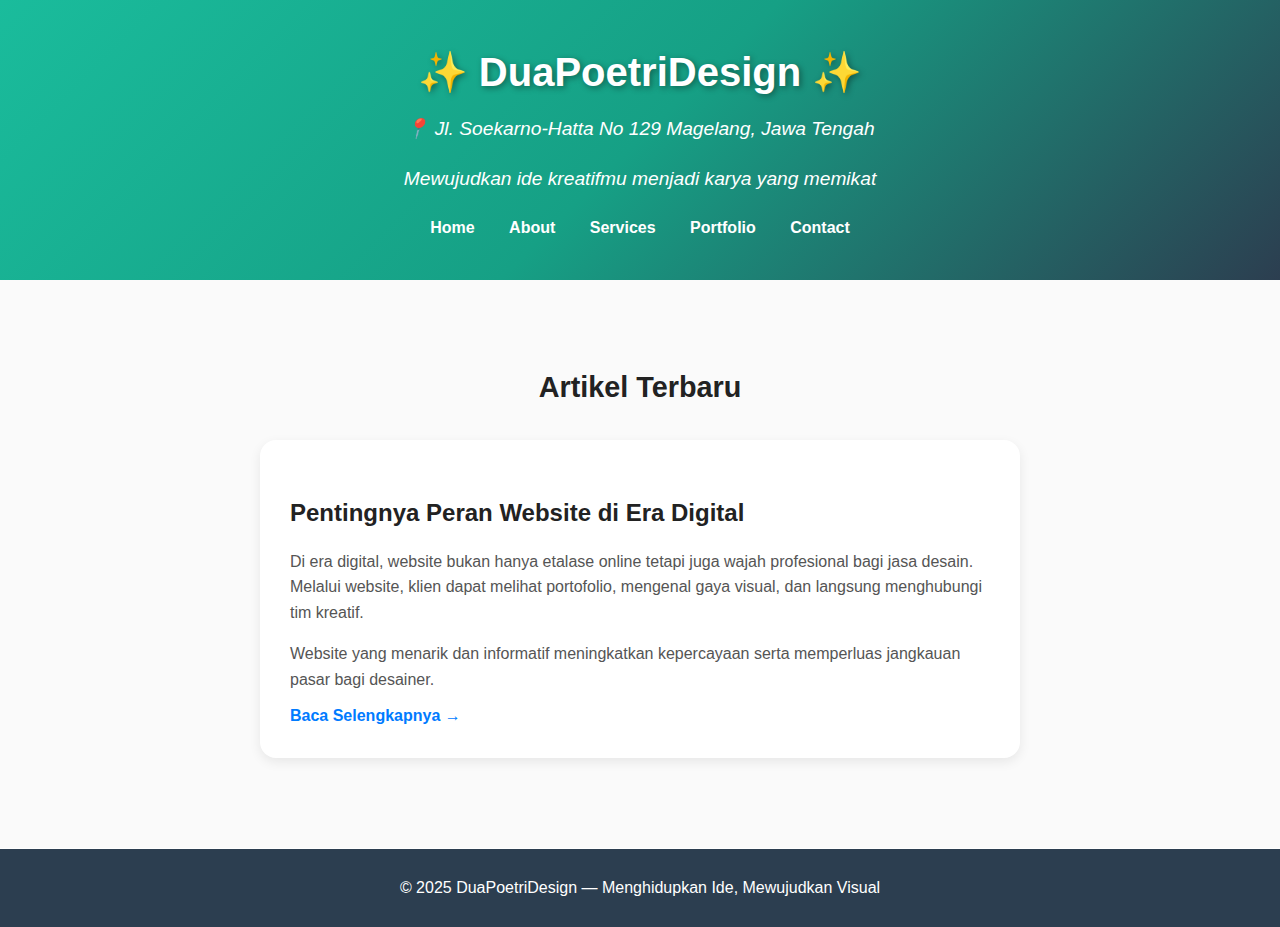
<file: index.html>
<!DOCTYPE html>
<html lang="id">
<head>
  <meta charset="UTF-8">
  <meta name="viewport" content="width=device-width, initial-scale=1.0">
  <meta name="google-site-verification" content="0qlnvdo8VBkKUdTzlYlDmffvD2pBBn_Ys27efdQswCQ" />
  <title>DuaPoetriDesign</title>
  <link rel="stylesheet" href="css/style.css">

  <style>
    /* ======== GAYA TAMBAHAN UNTUK ARTIKEL ======== */
    #blog {
      background: #fafafa;
      padding: 60px 20px;
      text-align: center;
    }

    #blog h2 {
      font-size: 1.8rem;
      margin-bottom: 10px;
      color: #222;
    }

    #blog p {
      font-size: 1rem;
      color: #555;
    }

    .artikel-card {
      max-width: 700px;
      background: #fff;
      margin: 30px auto;
      border-radius: 16px;
      box-shadow: 0 4px 12px rgba(0,0,0,0.08);
      padding: 30px;
      text-align: left;
      transition: all 0.3s ease;
    }

    .artikel-card:hover {
      transform: translateY(-5px);
      box-shadow: 0 6px 16px rgba(0,0,0,0.15);
    }

    .artikel-card h3 {
      font-size: 1.5rem;
      color: #222;
      margin-bottom: 10px;
    }

    .artikel-card p {
      color: #555;
      line-height: 1.6;
      margin-bottom: 10px;
    }

    .artikel-card a {
      color: #007bff;
      text-decoration: none;
      font-weight: 600;
    }

    .artikel-card a:hover {
      text-decoration: underline;
    }
  </style>
</head>
  
<body>

  <!-- HEADER -->
  <header>
    <h1>✨ DuaPoetriDesign ✨</h1>
    <p class="alamat">📍 Jl. Soekarno-Hatta No 129 Magelang, Jawa Tengah</p>
    <p>Mewujudkan ide kreatifmu menjadi karya yang memikat</p>
    <nav>
      <a href="index.html" class="active">Home</a>
      <a href="about.html">About</a>
      <a href="services.html">Services</a>
      <a href="portfolio.html">Portfolio</a>
      <a href="contact.html">Contact</a>
    </nav>
  </header>
  
  <!-- BLOG / ARTIKEL -->
  <section id="blog">
    <h2>Artikel Terbaru</h2>
    <div class="artikel-card">
      <h3>Pentingnya Peran Website di Era Digital</h3>
      <p>
        Di era digital, website bukan hanya etalase online tetapi juga wajah profesional bagi jasa desain. 
        Melalui website, klien dapat melihat portofolio, mengenal gaya visual, dan langsung menghubungi tim kreatif.
      </p>
      <p>
        Website yang menarik dan informatif meningkatkan kepercayaan serta memperluas jangkauan pasar bagi desainer.
      </p>
      <a href="artikel.html">Baca Selengkapnya →</a>
    </div>
  </section>

  <!-- FOOTER -->
  <footer>
    <p>&copy; 2025 DuaPoetriDesign — Menghidupkan Ide, Mewujudkan Visual</p>
  </footer>

</body>
</html>
</file>
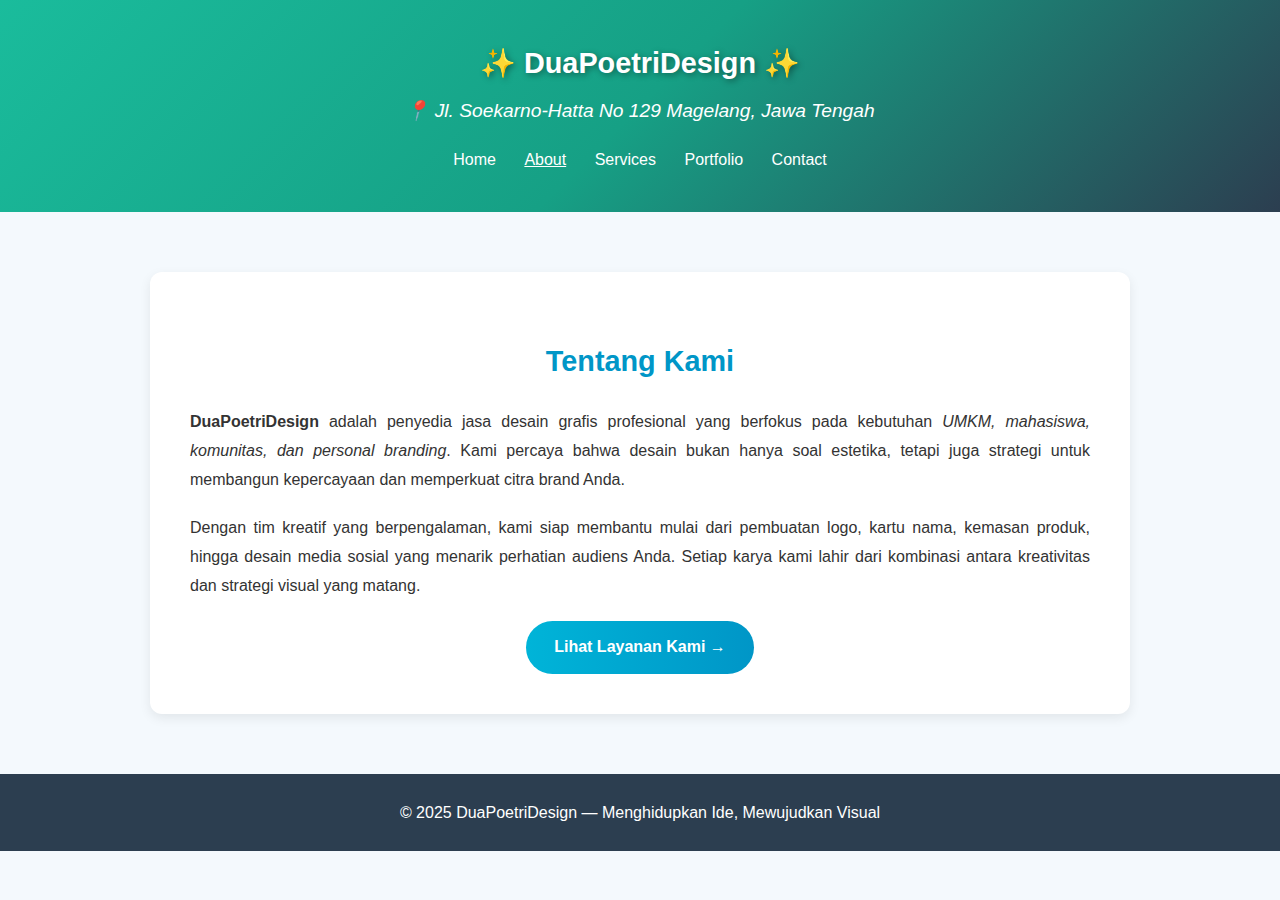
<file: about.html>
<!DOCTYPE html>
<html lang="id">
<head>
  <meta charset="UTF-8">
  <meta name="viewport" content="width=device-width, initial-scale=1.0">

  <!-- SEO Meta Tags -->
  <title>Tentang Kami - DuaPoetriDesign | Jasa Desain Kreatif & Profesional di Magelang</title>
  <meta name="description" content="Kenali lebih dekat DuaPoetriDesign — penyedia jasa desain grafis profesional di Magelang. Kami membantu UMKM, mahasiswa, dan personal branding dalam membangun identitas visual yang kuat.">
  <meta name="keywords" content="dua poetri design, tentang kami, jasa desain magelang, desain grafis, desain logo, branding, desain profesional, jasa desain UMKM">
  <meta name="author" content="DuaPoetriDesign">
  <meta name="robots" content="index, follow">
  <link rel="canonical" href="https://dua-poetri-design.vercel.app/about.html">

  <!-- Open Graph (Facebook, WhatsApp, LinkedIn) -->
  <meta property="og:title" content="Tentang Kami - DuaPoetriDesign">
  <meta property="og:description" content="DuaPoetriDesign menghadirkan solusi desain kreatif dan profesional untuk membantu membangun citra brand dan personal branding Anda.">
  <meta property="og:image" content="https://dua-poetri-design.vercel.app/images/about-thumbnail.jpg">
  <meta property="og:url" content="https://dua-poetri-design.vercel.app/about.html">
  <meta property="og:type" content="website">
  <meta property="og:locale" content="id_ID">

  <!-- Twitter Card -->
  <meta name="twitter:card" content="summary_large_image">
  <meta name="twitter:title" content="Tentang Kami - DuaPoetriDesign">
  <meta name="twitter:description" content="Kenali lebih dekat DuaPoetriDesign — penyedia jasa desain profesional di Magelang.">
  <meta name="twitter:image" content="https://dua-poetri-design.vercel.app/images/about-thumbnail.jpg">

  <!-- Favicon -->
  <link rel="icon" href="images/favicon.png" type="image/png">

  <!-- Stylesheet -->
  <link rel="stylesheet" href="css/style.css">
  <style>
    body {
      font-family: "Poppins", sans-serif;
      margin: 0;
      background-color: #f4f9fd;
      color: #333;
    }

    /* Header */
    header {
      background: linear-gradient(135deg, #1abc9c, #16a085, #2c3e50);
      color: white;
      padding: 40px 20px;
      text-align: center;
    }
    header h1 {
      font-size: 1.8rem;
      margin-bottom: 0.4rem;
    }
    nav a {
      color: white;
      text-decoration: none;
      margin: 0 12px;
      font-weight: 500;
      transition: 0.3s;
    }
    nav a:hover, nav a.active {
      text-decoration: underline;
    }

    /* Hero Section */
    .hero {
      background: url('https://images.unsplash.com/photo-1505685296765-3a2736de412f?auto=format&fit=crop&w=1600&q=80') center/cover no-repeat;
      color: white;
      text-align: center;
      padding: 120px 20px;
      position: relative;
    }
    .hero::after {
      content: "";
      position: absolute;
      top: 0; left: 0;
      width: 100%; height: 100%;
      background: rgba(0, 150, 199, 0.6);
    }
    .hero h2, .hero p {
      position: relative;
      z-index: 1;
    }
    .hero h2 {
      font-size: 2.2rem;
      margin-bottom: 10px;
    }
    .hero p {
      font-size: 1.1rem;
      max-width: 700px;
      margin: 0 auto;
    }

    /* About Section */
    .about {
      max-width: 900px;
      background: white;
      margin: 60px auto;
      padding: 40px;
      border-radius: 12px;
      box-shadow: 0 4px 12px rgba(0,0,0,0.08);
      text-align: justify;
      line-height: 1.8;
      animation: fadeIn 0.8s ease-in-out;
    }
    .about h2 {
      color: #0096c7;
      text-align: center;
      font-size: 1.8rem;
      margin-bottom: 20px;
    }
    .about p {
      margin-bottom: 20px;
    }

    /* Tombol */
    .btn-about {
      display: inline-block;
      text-align: center;
      background: linear-gradient(90deg, #00b4d8, #0096c7);
      color: white;
      padding: 12px 28px;
      border-radius: 30px;
      text-decoration: none;
      font-weight: 600;
      transition: 0.3s;
    }
    .btn-about:hover {
      background: linear-gradient(90deg, #0096c7, #0077b6);
    }

    /* Footer */
    footer {
      background: #2c3e50;
      color: white;
      text-align: center;
      padding: 10px;
      margin-top: 1px;
    }

    /* Animasi */
    @keyframes fadeIn {
      from { opacity: 0; transform: translateY(20px); }
      to { opacity: 1; transform: translateY(0); }
    }

    /* Responsif */
    @media (max-width: 768px) {
      header h1 { font-size: 1.4rem; }
      .hero h2 { font-size: 1.8rem; }
      .about { padding: 25px; }
      .btn-about { padding: 10px 20px; font-size: 0.95rem; }
    }
  </style>
</head>
<body>

<header>
  <h1>✨ DuaPoetriDesign ✨</h1>
  <p class="alamat">📍 Jl. Soekarno-Hatta No 129 Magelang, Jawa Tengah</p>
  <nav>
    <a href="index.html">Home</a>
    <a href="about.html" class="active">About</a>
    <a href="services.html">Services</a>
    <a href="portfolio.html">Portfolio</a>
    <a href="contact.html">Contact</a>
  </nav>
</header>
<main>
  <section class="about">
    <h2>Tentang Kami</h2>
    <p><strong>DuaPoetriDesign</strong> adalah penyedia jasa desain grafis profesional yang berfokus pada kebutuhan 
      <em>UMKM, mahasiswa, komunitas, dan personal branding</em>. Kami percaya bahwa desain bukan hanya soal estetika, 
      tetapi juga strategi untuk membangun kepercayaan dan memperkuat citra brand Anda.</p>

    <p>Dengan tim kreatif yang berpengalaman, kami siap membantu mulai dari pembuatan logo, kartu nama, kemasan produk, 
      hingga desain media sosial yang menarik perhatian audiens Anda. Setiap karya kami lahir dari kombinasi antara kreativitas 
      dan strategi visual yang matang.</p>

    <div style="text-align:center;">
      <a href="services.html" class="btn-about">Lihat Layanan Kami →</a>
    </div>
  </section>
</main>

<footer>
  <p>&copy; 2025 DuaPoetriDesign — Menghidupkan Ide, Mewujudkan Visual</p>
</footer>

</body>

</html>
</file>
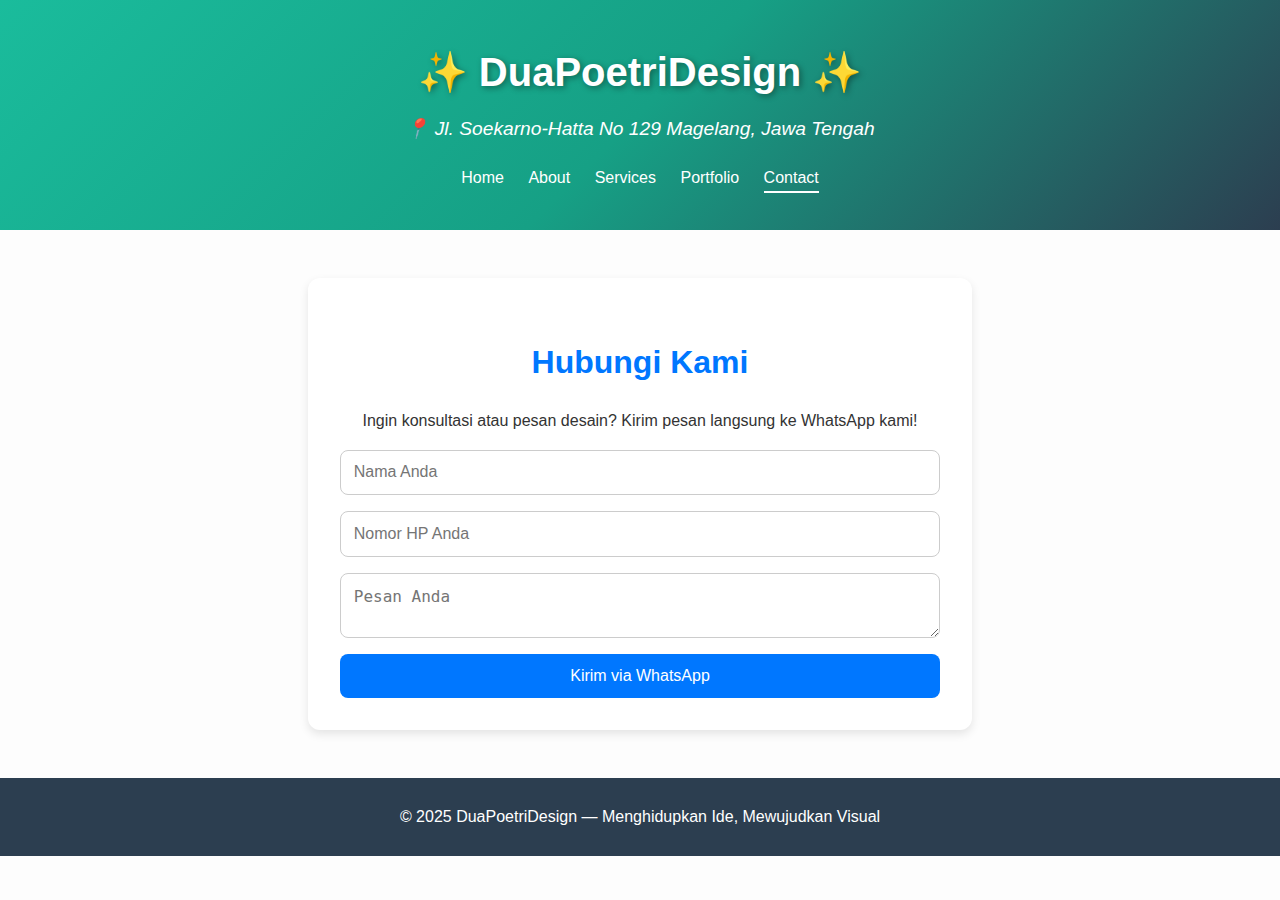
<file: contact.html>
<!DOCTYPE html> 
<html lang="id"> 
<head> 
<meta charset="UTF-8"> 
<meta name="viewport" content="width=device-width, initial-scale=1.0"> 
<title>Kontak - DuaPoetriDesign</title> 
<link rel="stylesheet" href="css/style.css">
  <style>
    body {
      font-family: 'Poppins', sans-serif;
      background-color: #fdfdfd;
      margin: 0;
      color: #333;
    }

    header {
      background: linear-gradient(135deg, #1abc9c, #16a085, #2c3e50);
      color: white;
      padding: 40px 20px;
      text-align: center;
    }

    nav a {
      color: white;
      text-decoration: none;
      margin: 0 10px;
      font-weight: 500;
    }

    nav a.active {
      border-bottom: 2px solid white;
    }

    .contact {
      max-width: 600px;
      margin: 3rem auto;
      padding: 2rem;
      background: white;
      border-radius: 12px;
      box-shadow: 0 4px 10px rgba(0,0,0,0.1);
      text-align: center;
    }

    .contact h2 {
      color: #0077ff;
    }

    form {
      display: flex;
      flex-direction: column;
      gap: 1rem;
      margin-top: 1rem;
    }

    input, textarea {
      padding: 0.8rem;
      border: 1px solid #ccc;
      border-radius: 8px;
      font-size: 1rem;
    }

    button {
      background: #0077ff;
      color: white;
      padding: 0.8rem;
      border: none;
      border-radius: 8px;
      font-size: 1rem;
      cursor: pointer;
      transition: background 0.3s ease;
    }

    button:hover {
      background: #005fcc;
    }

    footer {
      background: #2c3e50;
      color: white;
      text-align: center;
      padding: 10px;
      margin-top: 1px;
    }
  </style>
</head>
<body>

<header>
  <h1>✨ DuaPoetriDesign ✨</h1>
  <p class="alamat">📍 Jl. Soekarno-Hatta No 129 Magelang, Jawa Tengah</p>
  <nav>
    <a href="index.html">Home</a>
    <a href="about.html">About</a>
    <a href="services.html">Services</a>
    <a href="portfolio.html">Portfolio</a>
    <a href="contact.html" class="active">Contact</a>
  </nav>
</header>

<main>
  <section class="contact">
    <h2>Hubungi Kami</h2>
    <p>Ingin konsultasi atau pesan desain? Kirim pesan langsung ke WhatsApp kami!</p>

    <form id="waForm">
      <input type="text" id="nama" placeholder="Nama Anda" required>
      <input type="text" id="nomor" placeholder="Nomor HP Anda" required>
      <textarea id="pesan" placeholder="Pesan Anda" required></textarea>
      <button type="submit">Kirim via WhatsApp</button>
    </form>
  </section>
</main>

<footer>
  <p>&copy; 2025 DuaPoetriDesign — Menghidupkan Ide, Mewujudkan Visual</p>
</footer>

<script>
  // --- 1️⃣ Isi otomatis dari parameter URL ---
  const params = new URLSearchParams(window.location.search);
  const service = params.get('service'); // ambil ?service=...

  if (service) {
    const pesanField = document.getElementById('pesan');
    pesanField.value = `Saya ingin memesan layanan ${service}.`;
  }

  // --- 2️⃣ Kirim ke WhatsApp ---
  document.getElementById('waForm').addEventListener('submit', function(e) {
    e.preventDefault();

    const nama = document.getElementById('nama').value.trim();
    const nomor = document.getElementById('nomor').value.trim();
    const pesan = document.getElementById('pesan').value.trim();

    if (!nama || !nomor || !pesan) {
      alert('Harap isi semua kolom terlebih dahulu.');
      return;
    }

    const nomorWA = "6282138400101"; // Ganti sesuai nomor WA bisnis
    const teks = `Halo Dua Putri Design!%0A`
      + `Saya ${encodeURIComponent(nama)}.%0A`
      + `Nomor HP: ${encodeURIComponent(nomor)}.%0A`
      + `Pesan: ${encodeURIComponent(pesan)}`;

    const url = `https://wa.me/${nomorWA}?text=${teks}`;
    window.open(url, '_blank');
  });
</script>

</body>
</html>
</file>
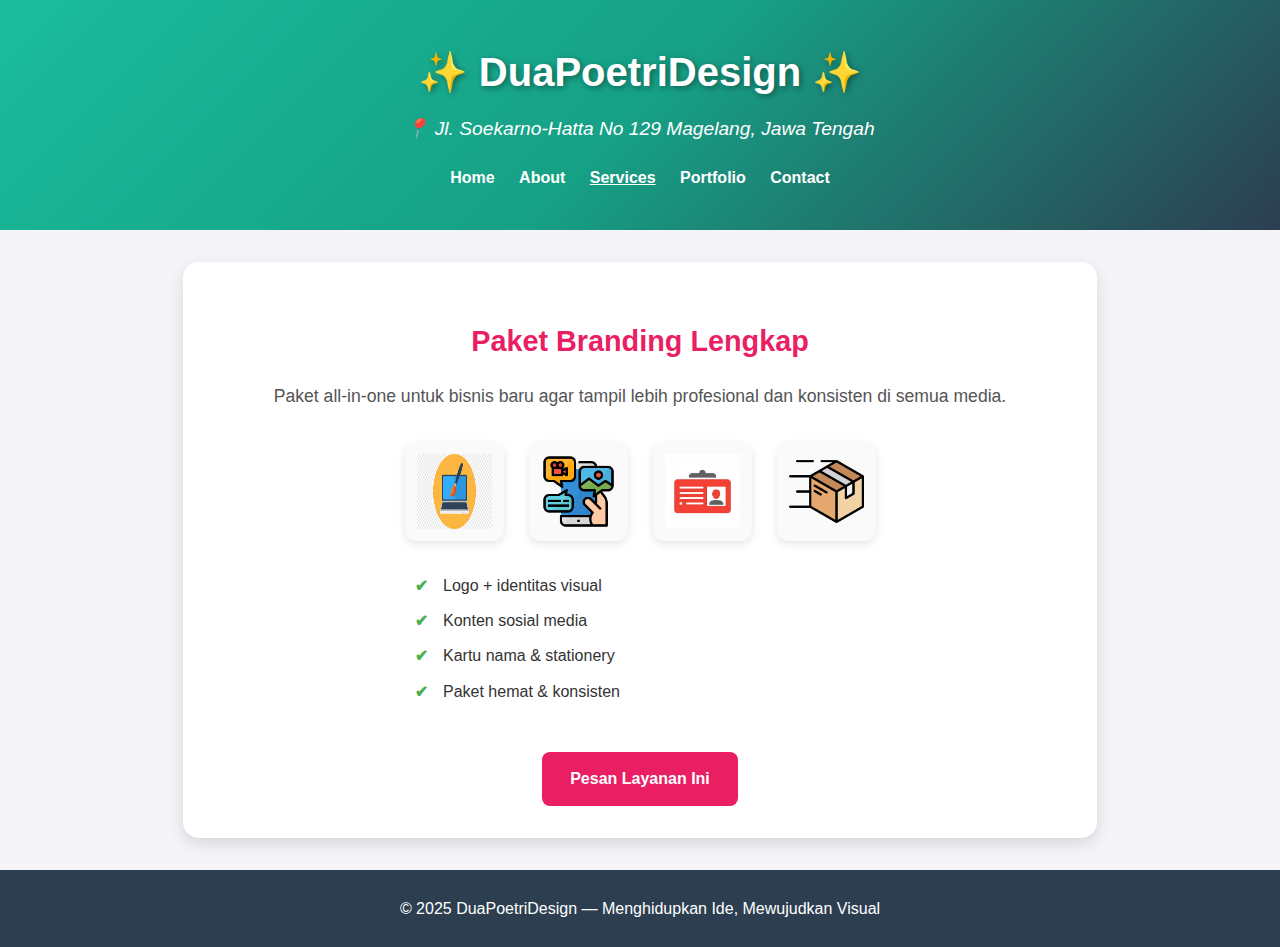
<file: service-branding.html>
<!DOCTYPE html>
<html lang="id">
<head>
  <meta charset="UTF-8">
  <meta name="viewport" content="width=device-width, initial-scale=1.0">
  <title>Paket Branding Lengkap - DuaPoetriDesign</title>
  <link rel="stylesheet" href="css/style.css">
  <style>
    body {
      font-family: Arial, sans-serif;
      margin: 0; padding: 0;
      background: #f4f4f9;
      color: #333;
    }
    header {
      background: linear-gradient(135deg, #1abc9c, #16a085, #2c3e50);
      color: white;
      padding: 40px 20px;
      text-align: center;
    }
    nav a {
      color: #fff;
      margin: 0 10px;
      text-decoration: none;
    }
    nav a.active {
      font-weight: bold;
      text-decoration: underline;
    }
    .service-detail {
      max-width: 850px;
      margin: 2rem auto;
      padding: 2rem;
      background: #fff;
      border-radius: 16px;
      box-shadow: 0 6px 16px rgba(0,0,0,0.12);
      text-align: center;
    }
    .service-detail h2 {
      color: #e91e63;
      margin-bottom: 1rem;
      font-size: 1.8rem;
    }
    .service-detail p {
      font-size: 1.1rem;
      margin-bottom: 2rem;
      color: #555;
    }
    .service-icons {
      display: flex;
      justify-content: center;
      gap: 25px;
      margin: 1.5rem 0 2rem;
      flex-wrap: wrap;
    }
    .service-icons img {
      width: 75px;
      height: 75px;
      border-radius: 12px;
      background: #fafafa;
      padding: 12px;
      box-shadow: 0 3px 8px rgba(0,0,0,0.1);
      transition: transform 0.3s, box-shadow 0.3s;
    }
    .service-icons img:hover {
      transform: scale(1.08);
      box-shadow: 0 6px 14px rgba(0,0,0,0.15);
    }
    .service-detail ul {
      list-style: none;
      padding: 0;
      text-align: left;
      margin: 1rem auto 2rem;
      max-width: 450px;
    }
    .service-detail ul li {
      margin: 0.6rem 0;
      padding-left: 28px;
      position: relative;
      font-size: 1rem;
    }
    .service-detail ul li::before {
      content: "✔";
      position: absolute;
      left: 0;
      color: #4caf50;
      font-weight: bold;
    }
    .btn-service {
      display: inline-block;
      margin-top: 1rem;
      background: #e91e63;
      color: #fff;
      padding: 14px 28px;
      text-decoration: none;
      border-radius: 8px;
      font-size: 1rem;
      font-weight: bold;
      transition: background 0.3s;
    }
    .btn-service:hover {
      background: #c2185b;
    }
    footer {
      background: #2c3e50;
      color: white;
      text-align: center;
      padding: 10px;
      margin-top: 1px;
    }
  </style>
</head>
<body>

<header>
  <h1>✨ DuaPoetriDesign ✨</h1>
  <p class="alamat">📍 Jl. Soekarno-Hatta No 129 Magelang, Jawa Tengah</p>
  <nav>
    <a href="index.html">Home</a>
    <a href="about.html">About</a>
    <a href="services.html" class="active">Services</a>
    <a href="portfolio.html">Portfolio</a>
    <a href="contact.html">Contact</a>
  </nav>
</header>

<main>
  <section class="service-detail">
    <h2>Paket Branding Lengkap</h2>
    <p>Paket all-in-one untuk bisnis baru agar tampil lebih profesional dan konsisten di semua media.</p>

    <div class="service-icons">
      <img src="images/logo2.png" alt="Logo & Identitas Visual">
      <img src="images/konten.png" alt="Konten Sosial Media">
      <img src="images/kartu.png" alt="Kartu Nama & Stationery">
      <img src="images/branding2.png" alt="Paket Branding Hemat">
    </div>

    <ul>
      <li>Logo + identitas visual</li>
      <li>Konten sosial media</li>
      <li>Kartu nama & stationery</li>
      <li>Paket hemat & konsisten</li>
    </ul>

    <!-- Tombol Pesan -->
    <a href="contact.html?service=Paket%20Branding" class="btn-service" id="btnPesan">
      Pesan Layanan Ini
    </a>
  </section>
</main>

<footer>
  <p>&copy; 2025 DuaPoetriDesign — Menghidupkan Ide, Mewujudkan Visual</p>
</footer>

</body>
</html>
</file>
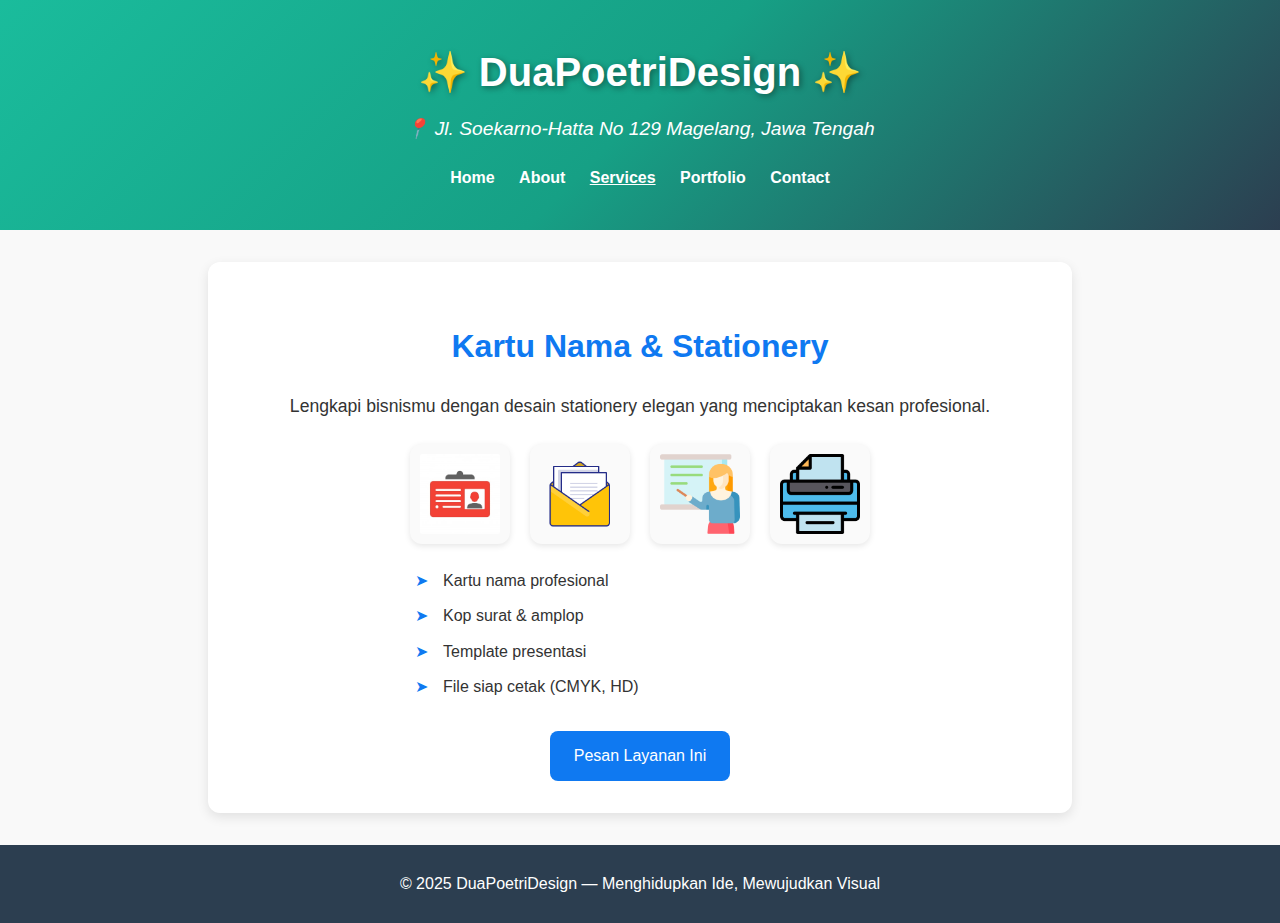
<file: service-card.html>
<!DOCTYPE html>
<html lang="id">
<head>
  <meta charset="UTF-8">
  <meta name="viewport" content="width=device-width, initial-scale=1.0">
  <title>Kartu Nama & Stationery - DuaPoetriDesign</title>
  <link rel="stylesheet" href="css/style.css">
  <!-- Font Awesome -->
  <link rel="stylesheet" href="https://cdnjs.cloudflare.com/ajax/libs/font-awesome/6.5.0/css/all.min.css">
  <style>
     body {
      font-family: 'Segoe UI', Tahoma, Geneva, Verdana, sans-serif;
      margin: 0; padding: 0;
      background: #f9f9f9;
      color: #333;
    }
    header {
      background: linear-gradient(135deg, #1abc9c, #16a085, #2c3e50);
      color: white;
      padding: 40px 20px;
      text-align: center;
    }
    nav a {
      color: #fff;
      margin: 0 10px;
      text-decoration: none;
    }
    nav a.active {
      font-weight: bold;
      text-decoration: underline;
    }
    .service-detail {
      max-width: 800px;
      margin: 2rem auto;
      padding: 2rem;
      background: #fff;
      border-radius: 12px;
      box-shadow: 0 4px 12px rgba(0,0,0,0.1);
      text-align: center;
    }
    .service-detail h2 {
      color: #0f79f1;
    }
    .service-detail p {
      font-size: 1.1rem;
      margin-bottom: 1.5rem;
    }
    .service-detail ul {
      list-style: none;
      padding: 0;
      text-align: left;
      margin: 1rem auto;
      max-width: 450px;
    }
    .service-detail ul li {
      margin: 0.6rem 0;
      padding-left: 28px;
      position: relative;
    }
    .service-detail ul li::before {
      content: "➤";
      position: absolute;
      left: 0;
      color: #0f79f1;
    }
    .service-icons {
      display: flex;
      justify-content: center;
      gap: 20px;
      margin: 1.5rem 0;
      flex-wrap: wrap;
    }
    .service-icons img {
      width: 80px;
      height: 80px;
      border-radius: 12px;
      background: #fafafa;
      padding: 10px;
      box-shadow: 0 2px 6px rgba(0,0,0,0.1);
      transition: transform 0.3s;
    }
    .service-icons img:hover {
      transform: scale(1.1);
    }
    .btn-service {
      display: inline-block;
      margin-top: 1rem;
      background: #0f79f1;
      color: #fff;
      padding: 12px 24px;
      text-decoration: none;
      border-radius: 8px;
      transition: 0.3s;
    }
    .btn-service:hover {
      background: #0f79f1;
    }
    footer {
      background: #2c3e50;
      color: white;
      text-align: center;
      padding: 10px;
      margin-top: 1px;
    }
  </style>
</head>
<body>

<header>
  <h1>✨ DuaPoetriDesign ✨</h1>
  <p class="alamat">📍 Jl. Soekarno-Hatta No 129 Magelang, Jawa Tengah</p>
  <nav>
    <a href="index.html">Home</a>
    <a href="about.html">About</a>
    <a href="services.html" class="active">Services</a>
    <a href="portfolio.html">Portfolio</a>
    <a href="contact.html">Contact</a>
  </nav>
</header>

<main>
  <section class="service-detail">
    <h2> Kartu Nama & Stationery</h2>
    <p>Lengkapi bisnismu dengan desain stationery elegan yang menciptakan kesan profesional.</p>
    <!-- Ikon layanan -->
    <div class="service-icons">
      <img src="images/kartu.png" alt="Kartu nama profesional">
      <img src="images/amplop.png" alt="Kop surat & amplop">
      <img src="images/presentasi.png" alt="Template presentasi">
      <img src="images/print.png" alt="File siap cetak (CMYK, HD)">
    </div>

    <!-- Daftar layanan -->
    <ul>
      <li>Kartu nama profesional</li>
      <li>Kop surat & amplop</li>
      <li>Template presentasi</li>
      <li>File siap cetak (CMYK, HD)</li>
    </ul>

    <!-- Tombol Pesan -->
    <a href="contact.html?service=card" class="btn-service" id="btnPesan">
      Pesan Layanan Ini
    </a>
  </section>
</main>

<footer>
  <p>&copy; 2025 DuaPoetriDesign — Menghidupkan Ide, Mewujudkan Visual</p>
</footer>

</body>
</html>
</file>
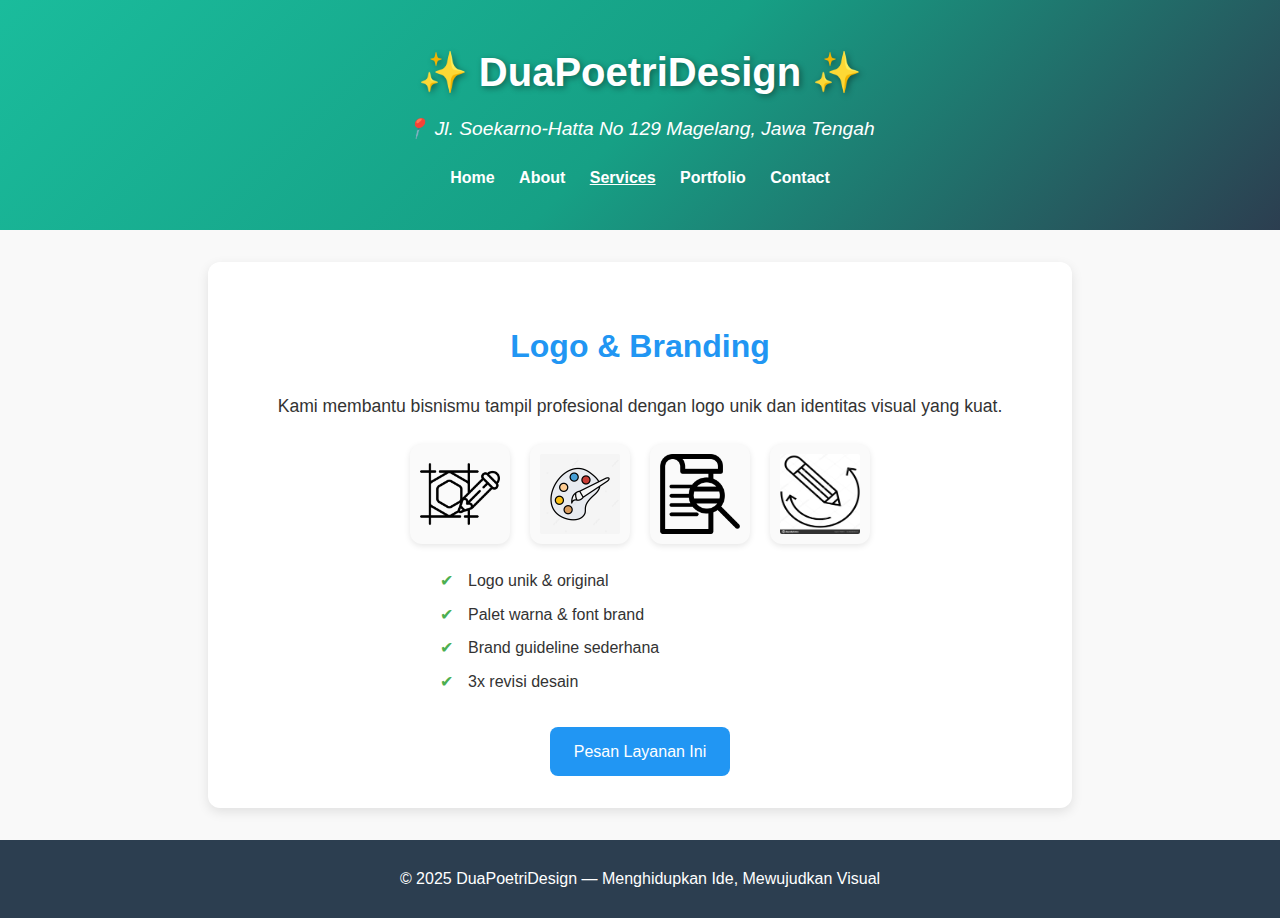
<file: service-logo.html>
<!DOCTYPE html>
<html lang="id">
<head>
  <meta charset="UTF-8">
  <meta name="viewport" content="width=device-width, initial-scale=1.0">
  <title>Logo & Branding - DuaPoetriDesign</title>
  <link rel="stylesheet" href="css/style.css">
  <style>
    body {
      font-family: Arial, sans-serif;
      margin: 0; padding: 0;
      background: #f9f9f9;
      color: #333;
    }
    header {
      background: linear-gradient(135deg, #1abc9c, #16a085, #2c3e50);
      color: white;
      padding: 40px 20px;
      text-align: center;
    }
    nav a {
      color: #fff;
      margin: 0 10px;
      text-decoration: none;
    }
    nav a.active {
      font-weight: bold;
      text-decoration: underline;
    }
    .service-detail {
      max-width: 800px;
      margin: 2rem auto;
      padding: 2rem;
      background: #fff;
      border-radius: 12px;
      box-shadow: 0 4px 12px rgba(0,0,0,0.1);
      text-align: center;
    }
    .service-detail h2 {
      color: #2196f3;
    }
    .service-detail p {
      font-size: 1.1rem;
      margin-bottom: 1.5rem;
    }
    .service-detail ul {
      list-style: none;
      padding: 0;
      text-align: left;
      margin: 1rem auto;
      max-width: 400px;
    }
    .service-detail ul li {
      margin: 0.5rem 0;
      padding-left: 28px;
      position: relative;
    }
    .service-detail ul li::before {
      content: "✔";
      position: absolute;
      left: 0;
      color: #4caf50;
    }
    .service-icons {
      display: flex;
      justify-content: center;
      gap: 20px;
      margin: 1.5rem 0;
      flex-wrap: wrap;
    }
    .service-icons img {
      width: 80px;
      height: 80px;
      border-radius: 12px;
      background: #fafafa;
      padding: 10px;
      box-shadow: 0 2px 6px rgba(0,0,0,0.1);
      transition: transform 0.3s;
    }
    .service-icons img:hover {
      transform: scale(1.1);
    }
    .btn-service {
      display: inline-block;
      margin-top: 1rem;
      background: #2196f3;
      color: #fff;
      padding: 12px 24px;
      text-decoration: none;
      border-radius: 8px;
      transition: 0.3s;
    }
    .btn-service:hover {
      background: #1976d2;
    }
    footer {
      background: #2c3e50;
      color: white;
      text-align: center;
      padding: 10px;
      margin-top: 1px;
    }
  </style>
</head>
<body>

<header>
  <h1>✨ DuaPoetriDesign ✨</h1>
  <p class="alamat">📍 Jl. Soekarno-Hatta No 129 Magelang, Jawa Tengah</p>
  <nav>
    <a href="index.html">Home</a>
    <a href="about.html">About</a>
    <a href="services.html" class="active">Services</a>
    <a href="portofolio.html">Portfolio</a>
    <a href="contact.html">Contact</a>
  </nav>
</header>

<main>
  <section class="service-detail">
    <h2>Logo & Branding</h2>
    <p>Kami membantu bisnismu tampil profesional dengan logo unik dan identitas visual yang kuat.</p>

    <!-- Ikon layanan -->
    <div class="service-icons">
      <img src="images/desain.png" alt="Logo Unik">
      <img src="images/palet.jpg" alt="Palet Warna & Font">
      <img src="images/guide.png" alt="Brand Guideline">
      <img src="images/revisi.jpg" alt="Revisi Desain">
    </div>

    <!-- Daftar layanan -->
    <ul>
      <li>Logo unik & original</li>
      <li>Palet warna & font brand</li>
      <li>Brand guideline sederhana</li>
      <li>3x revisi desain</li>
    </ul>
    <!-- Tombol Pesan -->
    <a href="contact.html?service=Logo%20%26%20Branding" class="btn-service" id="btnPesan">
      Pesan Layanan Ini
    </a>
  </section>
</main>

<footer>
  <p>&copy; 2025 DuaPoetriDesign — Menghidupkan Ide, Mewujudkan Visual</p>
</footer>

</body>
</html>
</file>
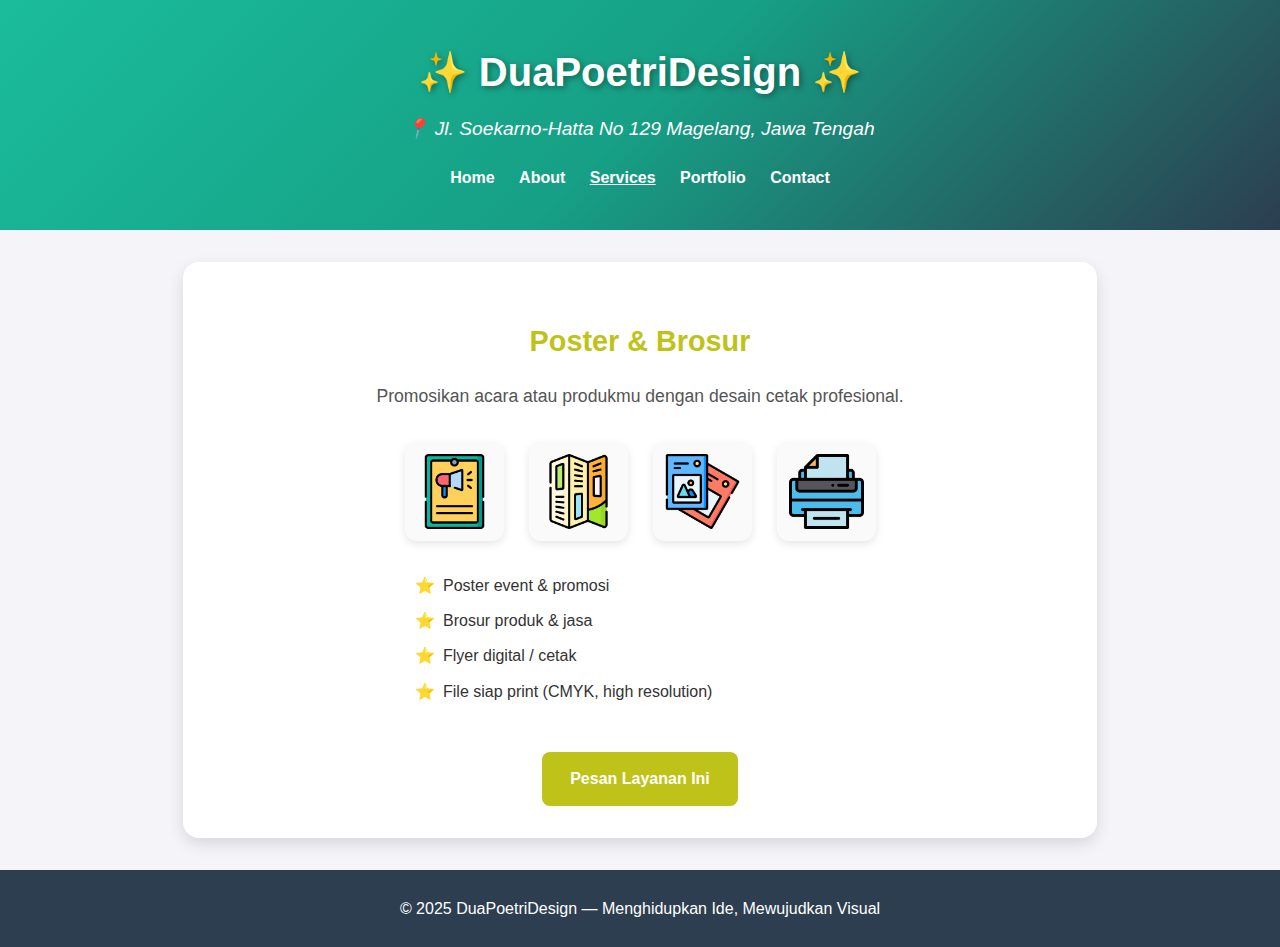
<file: service-poster.html>
<!DOCTYPE html>
<html lang="id">
<head>
  <meta charset="UTF-8">
  <meta name="viewport" content="width=device-width, initial-scale=1.0">
  <title>Poster & Brosur - DuaPoetriDesign</title>
  <link rel="stylesheet" href="css/style.css">
  <!-- Font Awesome CDN -->
  <link rel="stylesheet" href="https://cdnjs.cloudflare.com/ajax/libs/font-awesome/6.5.0/css/all.min.css">
  <style>
    body {
      font-family: Arial, sans-serif;
      margin: 0; padding: 0;
      background: #f4f4f9;
      color: #333;
    }
    header {
      background: linear-gradient(135deg, #1abc9c, #16a085, #2c3e50);
      color: white;
      padding: 40px 20px;
      text-align: center;
    }
    nav a {
      color: #fff;
      margin: 0 10px;
      text-decoration: none;
    }
    nav a.active {
      font-weight: bold;
      text-decoration: underline;
    }
    .service-detail {
      max-width: 850px;
      margin: 2rem auto;
      padding: 2rem;
      background: #fff;
      border-radius: 16px;
      box-shadow: 0 6px 16px rgba(0,0,0,0.12);
      text-align: center;
    }
    .service-detail h2 {
      color: #bfc218;
      margin-bottom: 1rem;
      font-size: 1.8rem;
    }
    .service-detail p {
      font-size: 1.1rem;
      margin-bottom: 2rem;
      color: #555;
    }
    .service-icons {
      display: flex;
      justify-content: center;
      gap: 25px;
      margin: 1.5rem 0 2rem;
      flex-wrap: wrap;
    }
    .service-icons img {
      width: 75px;
      height: 75px;
      border-radius: 12px;
      background: #fafafa;
      padding: 12px;
      box-shadow: 0 3px 8px rgba(0,0,0,0.1);
      transition: transform 0.3s, box-shadow 0.3s;
    }
    .service-icons img:hover {
      transform: scale(1.08);
      box-shadow: 0 6px 14px rgba(0,0,0,0.15);
    }
    .service-detail ul {
      list-style: none;
      padding: 0;
      text-align: left;
      margin: 1rem auto 2rem;
      max-width: 450px;
    }
    .service-detail ul li {
      margin: 0.6rem 0;
      padding-left: 28px;
      position: relative;
      font-size: 1rem;
    }
    .service-detail ul li::before {
      content: "⭐";
      position: absolute;
      left: 0;
      color: #dde00d;
      font-weight: bold;
    }
    .btn-service {
      display: inline-block;
      margin-top: 1rem;
      background: #bfc218;
      color: #fff;
      padding: 14px 28px;
      text-decoration: none;
      border-radius: 8px;
      font-size: 1rem;
      font-weight: bold;
      transition: background 0.3s;
    }
    .btn-service:hover {
      background: #bfc218;
    }
    footer {
      background: #2c3e50;
      color: white;
      text-align: center;
      padding: 10px;
      margin-top: 1px;
    }
  </style>
</head>
<body>

<header>
  <h1>✨ DuaPoetriDesign ✨</h1>
  <p class="alamat">📍 Jl. Soekarno-Hatta No 129 Magelang, Jawa Tengah</p>
  <nav>
    <a href="index.html">Home</a>
    <a href="about.html">About</a>
    <a href="services.html" class="active">Services</a>
    <a href="portfolio.html">Portfolio</a>
    <a href="contact.html">Contact</a>
  </nav>
</header>

<main>
  <section class="service-detail">
    <h2>Poster & Brosur</h2>
    <p>Promosikan acara atau produkmu dengan desain cetak profesional.</p>
    <div class="service-icons">
      <img src="images/poster.png" alt="Poster event & promosi">
      <img src="images/brosur.png" alt="Brosur produk & jasa">
      <img src="images/flyer.png" alt="Flyer digital / cetak">
      <img src="images/print.png" alt="File siap print (CMYK, high resolution)">
    </div>
    <ul>
      <li>Poster event & promosi</li>
      <li>Brosur produk & jasa</li>
      <li>Flyer digital / cetak</li>
      <li>File siap print (CMYK, high resolution)</li>
    </ul>

    <!-- Tombol Pesan -->
    <a href="contact.html?service=Poster%20Brosur" class="btn-service" id="btnPesan">
      Pesan Layanan Ini
    </a>
  </section>
</main>

<footer>
  <p>&copy; 2025 DuaPoetriDesign — Menghidupkan Ide, Mewujudkan Visual</p>
</footer>

</body>
</html>
</file>
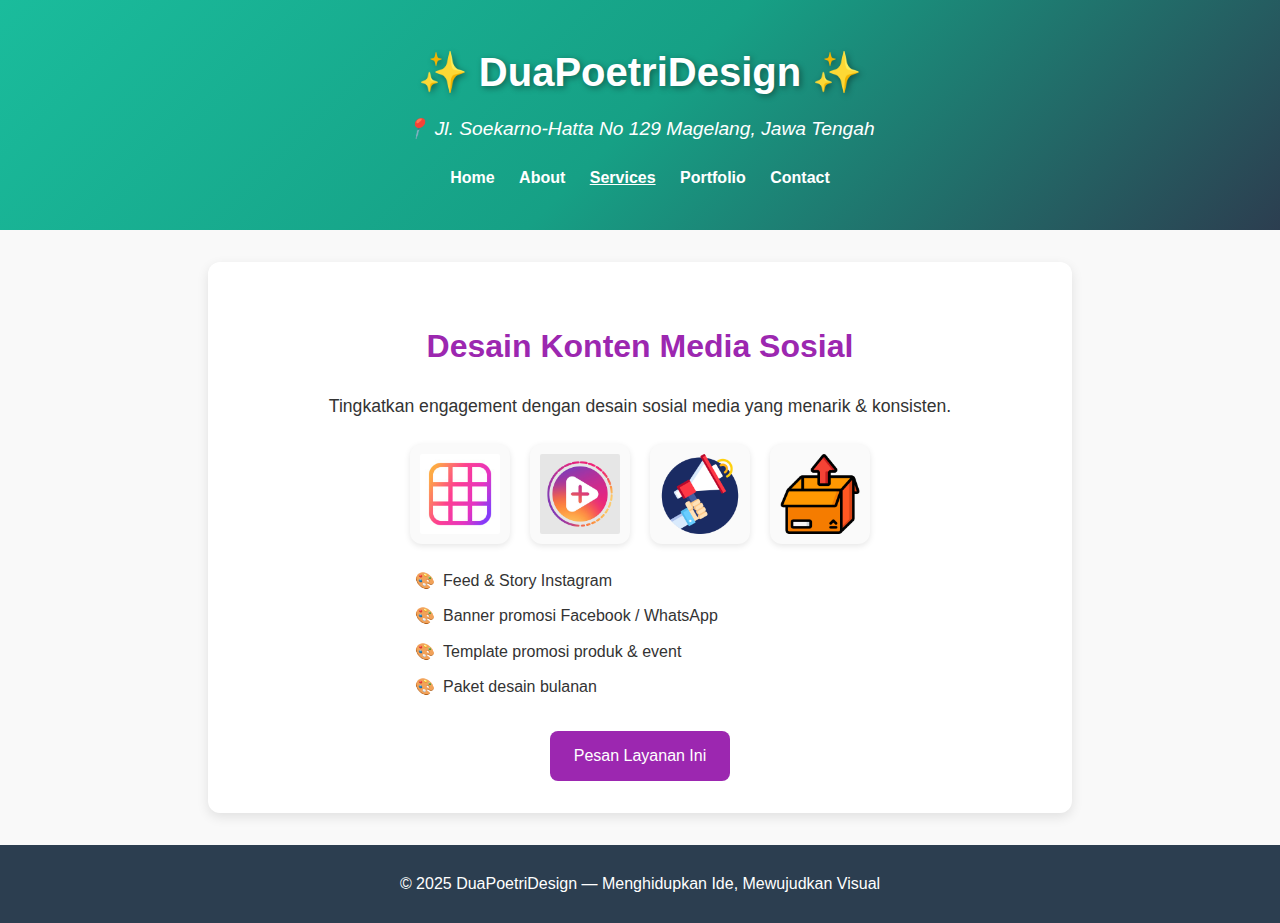
<file: service-sosmed.html>
<!DOCTYPE html>
<html lang="id">
<head>
  <meta charset="UTF-8">
  <meta name="viewport" content="width=device-width, initial-scale=1.0">
  <title>Desain Konten Media Sosial - DuaPoetriDesign</title>
  <link rel="stylesheet" href="css/style.css">
  <style>
    body {
      font-family: 'Segoe UI', Tahoma, Geneva, Verdana, sans-serif;
      margin: 0; padding: 0;
      background: #f9f9f9;
      color: #333;
    }
    header {
      background: linear-gradient(135deg, #1abc9c, #16a085, #2c3e50);
      color: white;
      padding: 40px 20px;
      text-align: center;
    }
    nav a {
      color: #fff;
      margin: 0 10px;
      text-decoration: none;
    }
    nav a.active {
      font-weight: bold;
      text-decoration: underline;
    }
    .service-detail {
      max-width: 800px;
      margin: 2rem auto;
      padding: 2rem;
      background: #fff;
      border-radius: 12px;
      box-shadow: 0 4px 12px rgba(0,0,0,0.1);
      text-align: center;
    }
    .service-detail h2 {
      color: #9c27b0;
    }
    .service-detail p {
      font-size: 1.1rem;
      margin-bottom: 1.5rem;
    }
    .service-detail ul {
      list-style: none;
      padding: 0;
      text-align: left;
      margin: 1rem auto;
      max-width: 450px;
    }
    .service-detail ul li {
      margin: 0.6rem 0;
      padding-left: 28px;
      position: relative;
    }
    .service-detail ul li::before {
      content: "🎨";
      position: absolute;
      left: 0;
      color: #9c27b0;
    }
    .service-icons {
      display: flex;
      justify-content: center;
      gap: 20px;
      margin: 1.5rem 0;
      flex-wrap: wrap;
    }
    .service-icons img {
      width: 80px;
      height: 80px;
      border-radius: 12px;
      background: #fafafa;
      padding: 10px;
      box-shadow: 0 2px 6px rgba(0,0,0,0.1);
      transition: transform 0.3s;
    }
    .service-icons img:hover {
      transform: scale(1.1);
    }
    .btn-service {
      display: inline-block;
      margin-top: 1rem;
      background: #9c27b0;
      color: #fff;
      padding: 12px 24px;
      text-decoration: none;
      border-radius: 8px;
      transition: 0.3s;
    }
    .btn-service:hover {
      background: #7b1fa2;
    }
    footer {
      background: #2c3e50;
      color: white;
      text-align: center;
      padding: 10px;
      margin-top: 1px;
    }
  </style>
</head>
<body>

<header>
  <h1>✨ DuaPoetriDesign ✨</h1>
  <p class="alamat">📍 Jl. Soekarno-Hatta No 129 Magelang, Jawa Tengah</p>
  <nav>
    <a href="index.html">Home</a>
    <a href="about.html">About</a>
    <a href="services.html" class="active">Services</a>
    <a href="portfolio.html">Portfolio</a>
    <a href="contact.html">Contact</a>
  </nav>
</header>

<main>
  <section class="service-detail">
    <h2>Desain Konten Media Sosial</h2>
    <p>Tingkatkan engagement dengan desain sosial media yang menarik & konsisten.</p>

    <!-- Ikon layanan -->
    <div class="service-icons">
      <img src="images/feed.jpg" alt="Feed Instagram">
      <img src="images/story.png" alt="Story Sosial Media">
      <img src="images/promo.png" alt="Banner Promosi">
      <img src="images/produk.png" alt="Template Produk">
    </div>

    <!-- Daftar layanan -->
    <ul>
      <li>Feed & Story Instagram</li>
      <li>Banner promosi Facebook / WhatsApp</li>
      <li>Template promosi produk & event</li>
      <li>Paket desain bulanan</li>
    </ul>

    <!-- Tombol Pesan -->
    <a href="contact.html?service=Konten%20%26%20Sosmed" class="btn-service" id="btnPesan">
      Pesan Layanan Ini
    </a>
  </section>
</main>

<footer>
  <p>&copy; 2025 DuaPoetriDesign — Menghidupkan Ide, Mewujudkan Visual</p>
</footer>

</body>
</html>
</file>
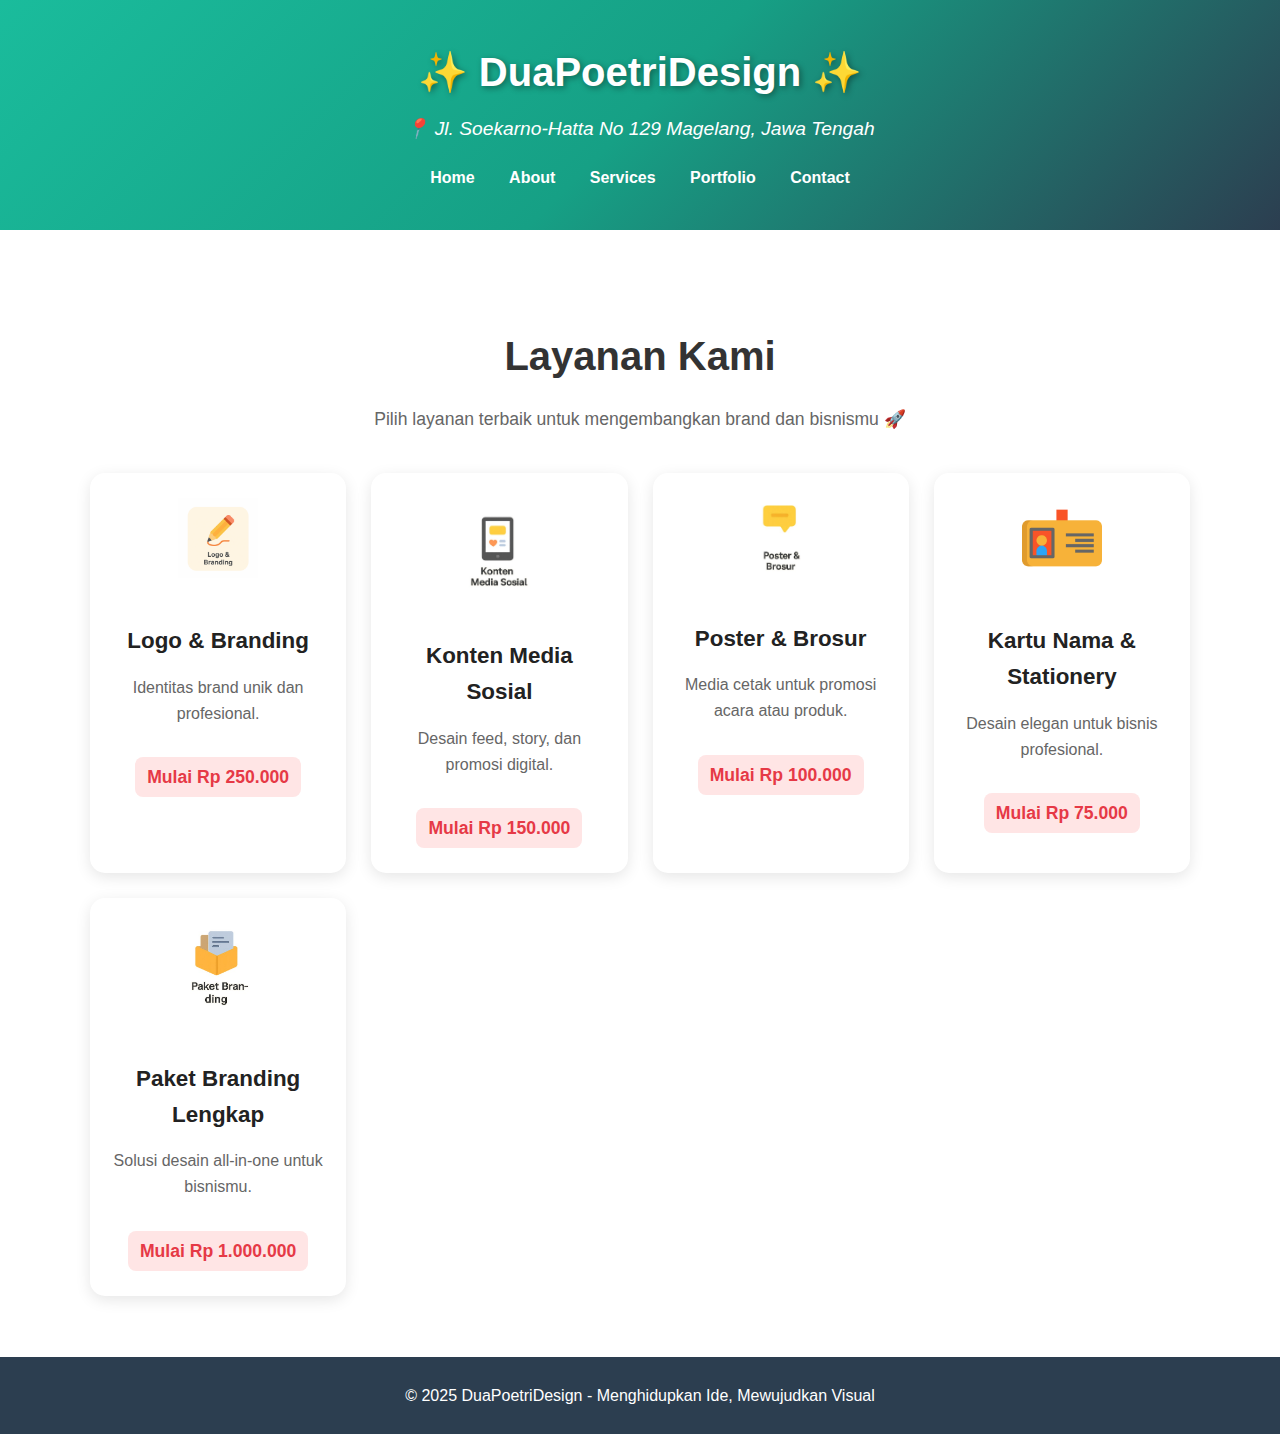
<file: services.html>
<!DOCTYPE html>
<html lang="id">
<head>
  <meta charset="UTF-8">
  <meta name="viewport" content="width=device-width, initial-scale=1.0">
  <title>Layanan - DuaPoetriDesign</title>
  <link rel="stylesheet" href="css/style.css">
</head>
<body>

  <!-- HEADER -->
  <header>
    <h1>✨ DuaPoetriDesign ✨</h1>
    <p class="alamat">📍 Jl. Soekarno-Hatta No 129 Magelang, Jawa Tengah</p>
    <nav>
      <a href="index.html">Home</a>
      <a href="about.html">About</a>
      <a href="services.html" class="active">Services</a>
      <a href="portfolio.html">Portfolio</a>
      <a href="contact.html">Contact</a>
    </nav>
  </header>

  <!-- SERVICES PAGE CONTENT -->
  <main>
    <section class="services-list">
  <h2>Layanan Kami</h2>
  <p class="subtitle">Pilih layanan terbaik untuk mengembangkan brand dan bisnismu 🚀</p>

  <div class="service-grid">
    <a href="service-logo.html" class="service-card">
      <img src="images/logo.png" alt="Logo & Branding">
      <h3>Logo & Branding</h3>
      <p>Identitas brand unik dan profesional.</p>
      <span class="price">Mulai Rp 250.000</span>
    </a>
    <a href="service-sosmed.html" class="service-card">
      <img src="images/sosmed.jpg" alt="Konten Media Sosial">
      <h3>Konten Media Sosial</h3>
      <p>Desain feed, story, dan promosi digital.</p>
      <span class="price">Mulai Rp 150.000</span>
    </a>
    <a href="service-poster.html" class="service-card">
      <img src="images/posterlog.jpg" alt="Poster & Brosur">
      <h3>Poster & Brosur</h3>
      <p>Media cetak untuk promosi acara atau produk.</p>
      <span class="price">Mulai Rp 100.000</span>
    </a>
    <a href="service-card.html" class="service-card">
      <img src="images/card.png" alt="Kartu Nama & Stationery">
      <h3>Kartu Nama & Stationery</h3>
      <p>Desain elegan untuk bisnis profesional.</p>
      <span class="price">Mulai Rp 75.000</span>
    </a>
    <a href="service-branding.html" class="service-card">
      <img src="images/branding.jpg" alt="Paket Branding Lengkap">
      <h3>Paket Branding Lengkap</h3>
      <p>Solusi desain all-in-one untuk bisnismu.</p>
      <span class="price">Mulai Rp 1.000.000</span>
    </a>
  </div>
</section>
  </main>

  <!-- FOOTER -->
  <footer>
    <p>&copy; 2025 DuaPoetriDesign - Menghidupkan Ide, Mewujudkan Visual</p>
  </footer>

</body>
</html>
</file>
<file: css/style.css>
body {
  margin: 0;
  font-family: 'Segoe UI', Tahoma, Geneva, Verdana, sans-serif;
  line-height: 1.6;
}

header {
  background: linear-gradient(135deg, #1abc9c, #16a085, #2c3e50);
  color: white;
  padding: 40px 20px;
  text-align: center;
}

header h1 {
  font-size: 2.5rem;
  margin: 0;
  font-weight: 700;
  text-shadow: 2px 2px 6px rgba(0,0,0,0.4);
}

header p {
  font-size: 1.2rem;
  margin-top: 10px;
  font-style: italic;
}

nav {
  margin-top: 20px;
}

nav a {
  color: white;
  margin: 0 15px;
  text-decoration: none;
  font-weight: 600;
  transition: 0.3s;
  padding-bottom: 5px;
}

nav a:hover {
  color: #ffd700;
  border-bottom: 2px solid #ffd700;
}

.section { padding: 48px 0; }
.container { width: min(1100px, 92%); margin: 0 auto; }
.section-title { text-align: center; margin-bottom: 18px; }

.tiktok-wrap{
  display: flex;
  justify-content: center;
  align-items: center;
  margin-top: 10px;
}

/* optional: biar embed tidak terlalu “mekar” */
.tiktok-embed{
  max-width: 605px !important;
  width: 100% !important;
}

/* HERO SECTION */
#hero {
  background: url("../images/gambar1.jpg") no-repeat center center / cover;
  height: 90vh;
  display: flex;
  justify-content: center;
  align-items: center;
  text-align: center;
  position: relative;
  color: white;
}

#hero::after {
  content: "";
  position: absolute;
  top: 0; left: 0;
  width: 100%; height: 100%;
  background: rgba(0,0,0,0.5);
}

.hero-content {
  position: relative;
  z-index: 2;
  max-width: 700px;
  padding: 20px;
}

.hero-content h2 {
  font-size: 2.5rem;
  margin-bottom: 15px;
}

.hero-content p {
  font-size: 1.2rem;
  margin-bottom: 90px;
}

.btn {
  background: #ffd700;
  color: #0383fa;
  padding: 12px 25px;
  text-decoration: none;
  border-radius: 30px;
  font-weight: bold;
  transition: 0.3s;
}

.btn:hover {
  background: rgb(252, 252, 252);
  color: #0b7ef1;
}

/* CONTENT SECTIONS */
section {
  padding: 50px 20px;
  text-align: center;
}

section h2 {
  font-size: 2rem;
  margin-bottom: 20px;
  color: #dfe8f3;
}

footer {
  background: #2c3e50;
  color: white;
  text-align: center;
  padding: 10px;
  margin-top: 1px;
}

/* Section Services */
.services-list {
  text-align: center;
  padding: 60px 20px;
  max-width: 1100px;
  margin: auto;
}

.services-list h2 {
  font-size: 2.5rem;
  margin-bottom: 10px;
  color: #333;
}

.services-list .subtitle {
  font-size: 1.1rem;
  margin-bottom: 40px;
  color: #666;
}

.service-grid {
  display: grid;
  grid-template-columns: repeat(auto-fit, minmax(250px, 1fr));
  gap: 25px;
}

.service-card {
  background: #fff;
  border-radius: 15px;
  padding: 25px 20px;
  text-decoration: none;
  color: #333;
  box-shadow: 0 4px 15px rgba(0,0,0,0.1);
  transition: all 0.3s ease-in-out;
}

.service-card img {
  max-width: 80px;
  margin-bottom: 15px;
}

.service-card h3 {
  font-size: 1.4rem;
  margin-bottom: 10px;
  color: #222;
}

.service-card p {
  font-size: 1rem;
  color: #666;
}

.service-card:hover {
  transform: translateY(-8px);
  box-shadow: 0 6px 20px rgba(0,0,0,0.15);
  background: #fdfdfd;
}

.service-card .price {
  display: inline-block;
  margin-top: 15px;
  font-size: 1.1rem;
  font-weight: bold;
  color: #e63946;
  background: #ffe5e5;
  padding: 6px 12px;
  border-radius: 8px;
}

.portfolio {
  text-align: center;
  padding: 2rem;
  background: #f9f9f9;
}

.portfolio h2 {
  font-size: 2rem;
  margin-bottom: 1.5rem;
  color: #333;
}

.portfolio-grid {
  display: grid;
  grid-template-columns: repeat(auto-fit, minmax(250px, 1fr));
  gap: 20px;
  max-width: 1000px;
  margin: 0 auto;
}

.portfolio-item img {
  width: 40%;
  border-radius: 12px;
  box-shadow: 0 4px 12px rgba(0,0,0,0.1);
  transition: transform 0.3s;
}

.portfolio-item img:hover {
  transform: scale(1.05);
}
</file>
